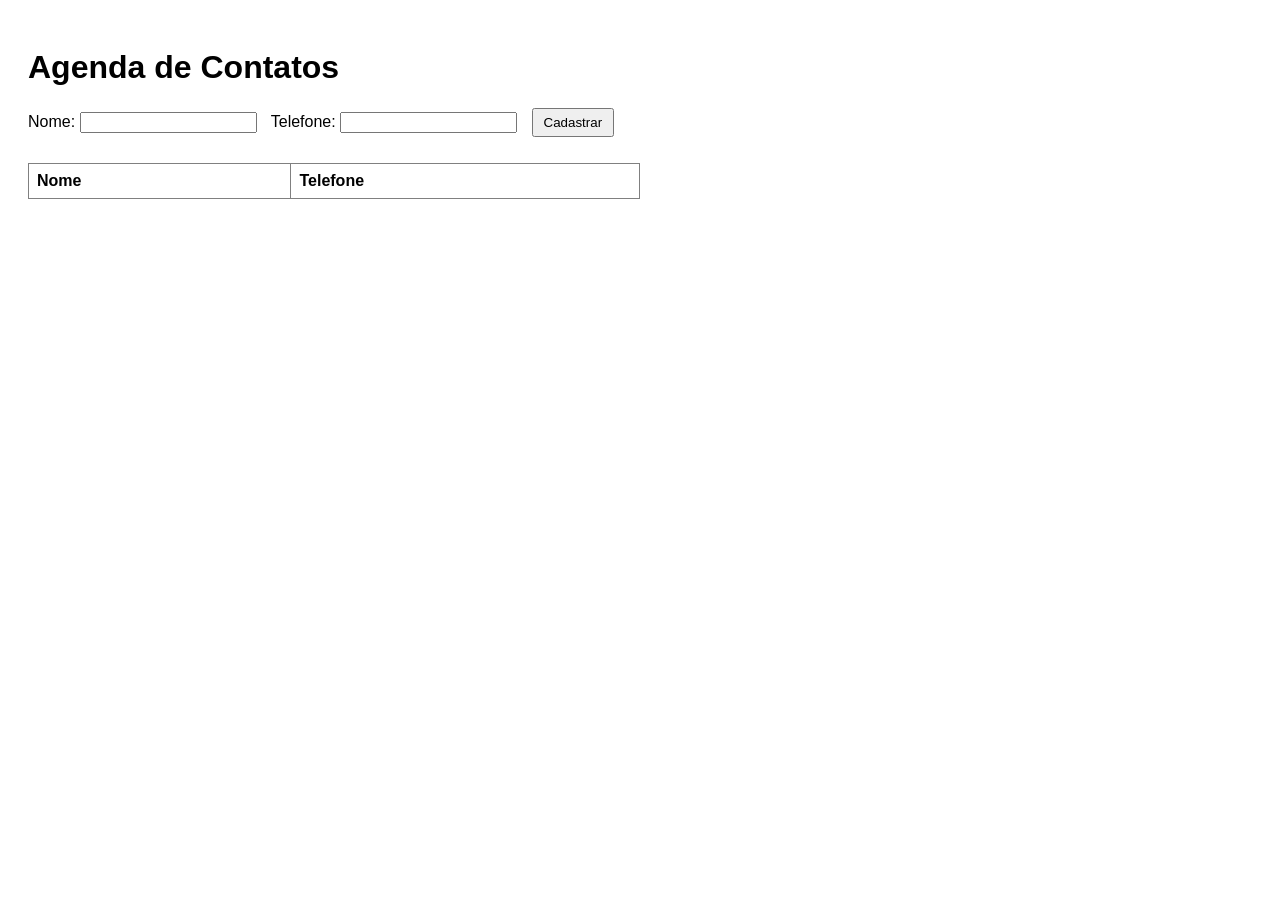
<file: agenda de contatos/index.html>
<!DOCTYPE html>
<html lang="pt-BR">
<head>
  <meta charset="UTF-8">
  <title>Agenda de Contatos</title>
  <link rel="stylesheet" href="style.css">
</head>
<body>
  <h1>Agenda de Contatos</h1>

  <form id="form-contato">
    <label for="nome">Nome:</label>
    <input type="text" id="nome" required>
    
    <label for="telefone">Telefone:</label>
    <input type="text" id="telefone" required>
    
    <button type="submit">Cadastrar</button>
  </form>

  <table border="1">
    <thead>
      <tr>
        <th>Nome</th>
        <th>Telefone</th>
      </tr>
    </thead>
    <tbody id="tabela-contatos">
      <!-- Contatos serão adicionados aqui -->
    </tbody>
  </table>

  <script src="script.js"></script>
</body>
</html>
</file>
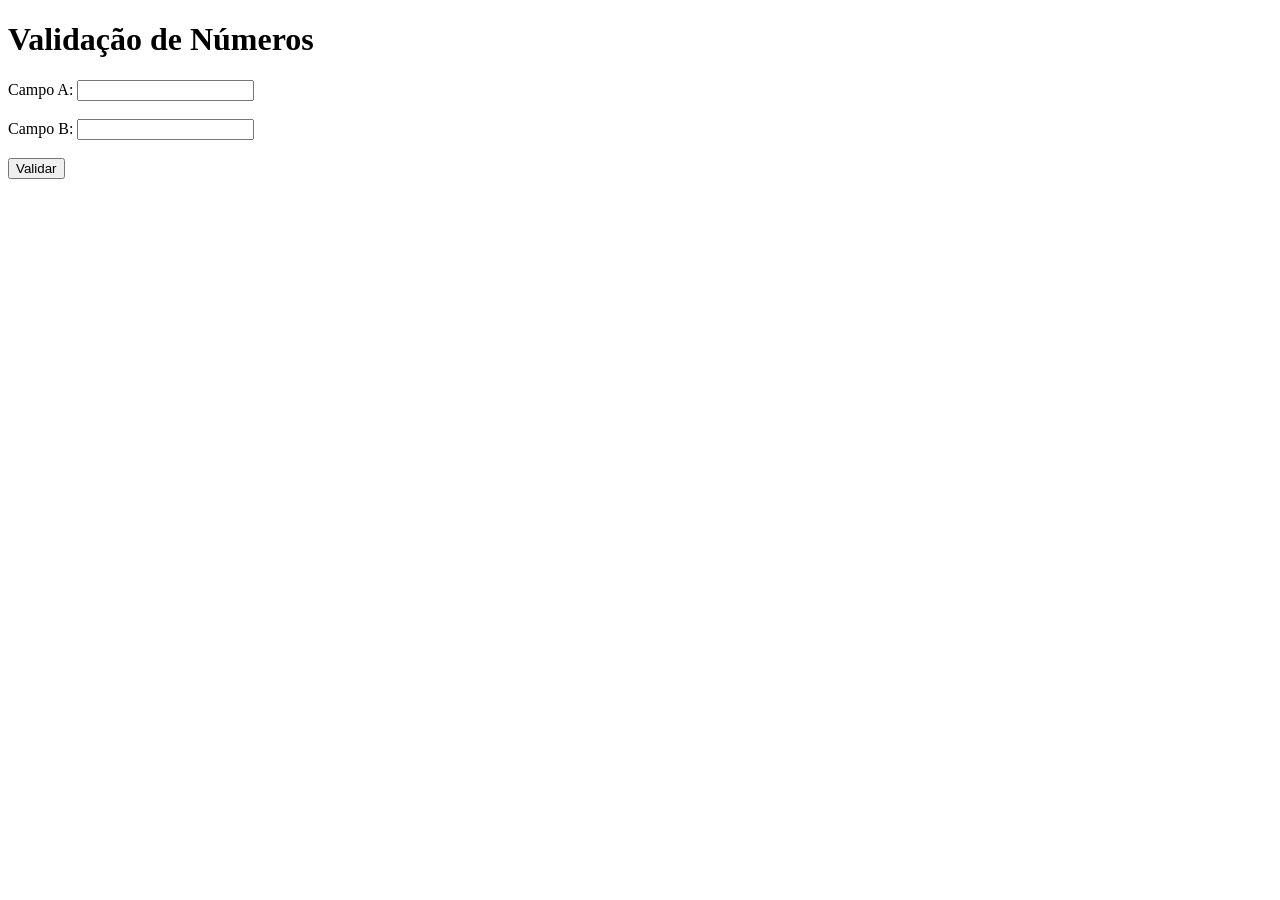
<file: HTMLJS/index.html>
<!DOCTYPE html>
<html lang="pt-BR">
<head>
  <meta charset="UTF-8">
  <title>Validação de Formulário</title>
</head>
<body>
  <h1>Validação de Números</h1>
  
  <form id="meuFormulario">
    <label for="campoA">Campo A:</label>
    <input type="number" id="campoA" required>
    <br><br>

    <label for="campoB">Campo B:</label>
    <input type="number" id="campoB" required>
    <br><br>

    <button type="submit">Validar</button>
  </form>

  <p id="mensagem"></p>

  <script src="script.js"></script>
</body>
</html>
</file>
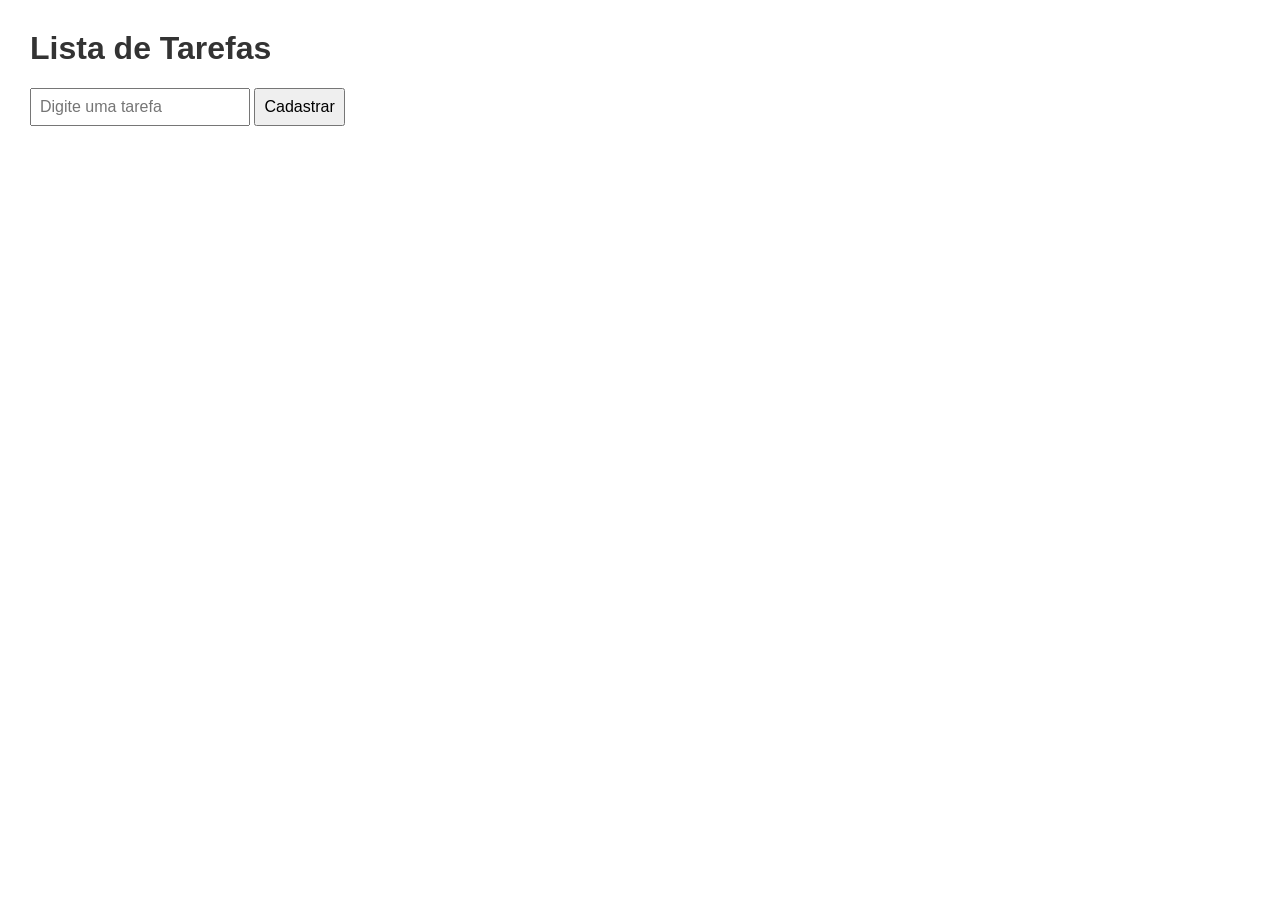
<file: lista_tarefas/index.html>
<!DOCTYPE html>
<html lang="pt-BR">
<head>
  <meta charset="UTF-8">
  <meta name="viewport" content="width=device-width, initial-scale=1.0">
  <title>Lista de Tarefas</title>
  <script src="https://code.jquery.com/jquery-3.6.0.min.js"></script>
  <style>
    body {
      font-family: Arial, sans-serif;
      margin: 30px;
    }
    h1 {
      color: #333;
    }
    input, button {
      padding: 8px;
      font-size: 16px;
    }
    li {
      cursor: pointer;
      margin: 5px 0;
    }
    .concluida {
      text-decoration: line-through;
      color: gray;
    }
  </style>
</head>
<body>
  <h1>Lista de Tarefas</h1>

  <form id="form-tarefa">
    <input type="text" id="tarefa" placeholder="Digite uma tarefa" required>
    <button type="submit">Cadastrar</button>
  </form>

  <ul id="lista-tarefas"></ul>

  <script>
    $(document).ready(function () {
      $('#form-tarefa').submit(function (e) {
        e.preventDefault(); // impede reload da página
        const tarefa = $('#tarefa').val();
        
        if (tarefa.trim() !== '') {
          $('#lista-tarefas').append('<li>' + tarefa + '</li>');
          $('#tarefa').val(''); // limpa o campo
        }
      });

      // evento para riscar tarefa ao clicar
      $('#lista-tarefas').on('click', 'li', function () {
        $(this).toggleClass('concluida');
      });
    });
  </script>
</body>
</html>
</file>
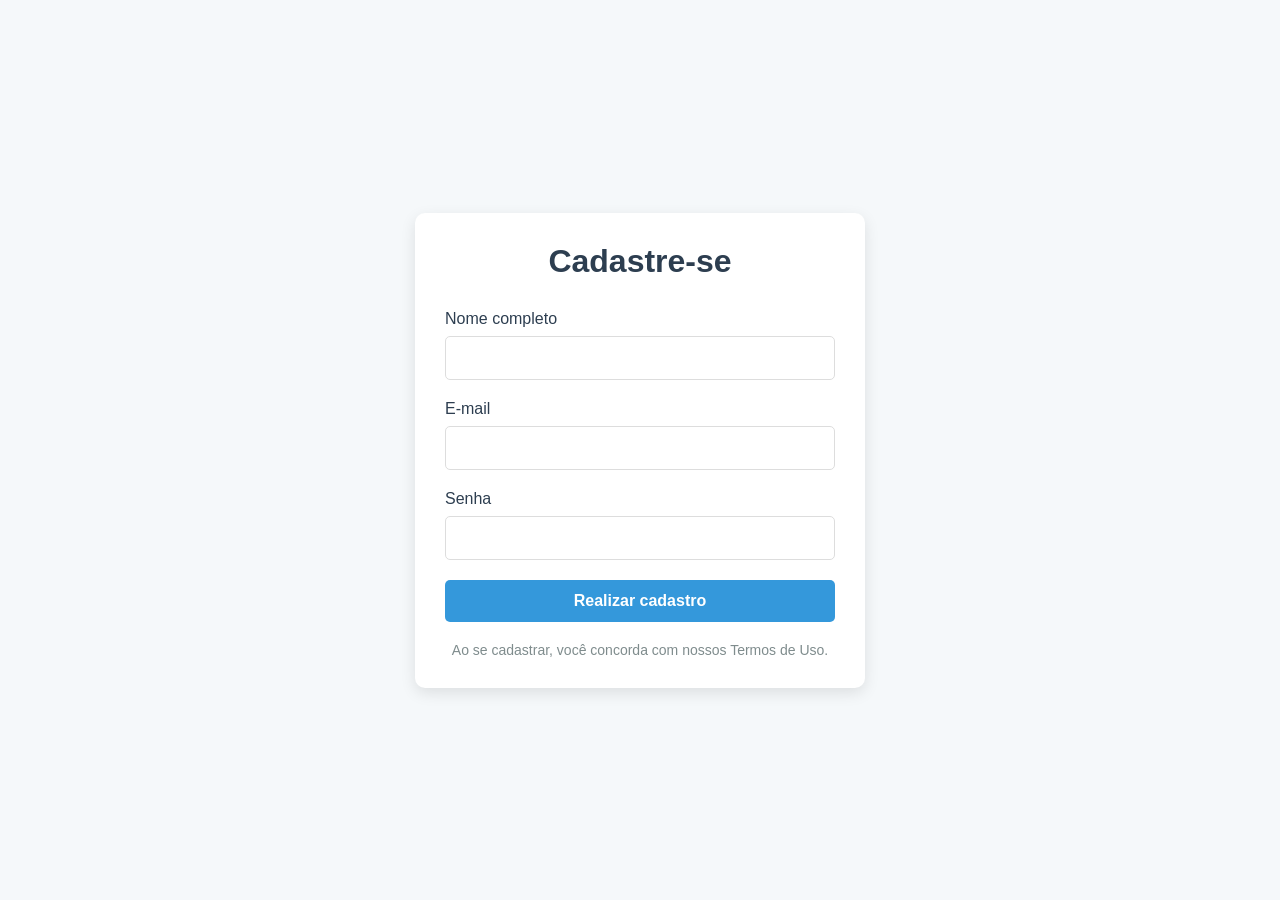
<file: formulario-cadastro.html>
<!DOCTYPE html>
<html lang="pt-BR">
<head>
    <meta charset="UTF-8">
    <meta name="viewport" content="width=device-width, initial-scale=1.0">
    <title>Formulário de Cadastro</title>
    <style>
        * {
            margin: 0;
            padding: 0;
            box-sizing: border-box;
            font-family: 'Segoe UI', Tahoma, Geneva, Verdana, sans-serif;
        }
        
        body {
            background-color: #f5f8fa;
            display: flex;
            justify-content: center;
            align-items: center;
            min-height: 100vh;
            padding: 20px;
        }
        
        .container {
            background-color: white;
            border-radius: 10px;
            box-shadow: 0 5px 15px rgba(0, 0, 0, 0.1);
            width: 100%;
            max-width: 450px;
            padding: 30px;
        }
        
        h1 {
            color: #2d3e50;
            text-align: center;
            margin-bottom: 30px;
            font-weight: 600;
        }
        
        .form-group {
            margin-bottom: 20px;
        }
        
        label {
            display: block;
            margin-bottom: 8px;
            color: #2d3e50;
            font-weight: 500;
        }
        
        input[type="text"],
        input[type="email"],
        input[type="password"] {
            width: 100%;
            padding: 12px 15px;
            border: 1px solid #ddd;
            border-radius: 5px;
            font-size: 16px;
            transition: border-color 0.3s;
        }
        
        input[type="text"]:focus,
        input[type="email"]:focus,
        input[type="password"]:focus {
            border-color: #3498db;
            outline: none;
            box-shadow: 0 0 0 2px rgba(52, 152, 219, 0.2);
        }
        
        button {
            width: 100%;
            padding: 12px;
            background-color: #3498db;
            color: white;
            border: none;
            border-radius: 5px;
            font-size: 16px;
            font-weight: 600;
            cursor: pointer;
            transition: background-color 0.3s;
        }
        
        button:hover {
            background-color: #2980b9;
        }
        
        .footer {
            text-align: center;
            margin-top: 20px;
            color: #7f8c8d;
            font-size: 14px;
        }
    </style>
</head>
<body>
    <div class="container">
        <h1>Cadastre-se</h1>
        <form id="form-cadastro">
            <div class="form-group">
                <label for="nome">Nome completo</label>
                <input type="text" id="nome" name="nome" required>
            </div>
            
            <div class="form-group">
                <label for="email">E-mail</label>
                <input type="email" id="email" name="email" required>
            </div>
            
            <div class="form-group">
                <label for="senha">Senha</label>
                <input type="password" id="senha" name="senha" required>
            </div>
            
            <button type="submit">Realizar cadastro</button>
        </form>
        
        <div class="footer">
            <p>Ao se cadastrar, você concorda com nossos Termos de Uso.</p>
        </div>
    </div>

    <script>
        document.getElementById('form-cadastro').addEventListener('submit', function(e) {
            e.preventDefault();
            alert('Cadastro realizado com sucesso!');
        });
    </script>
</body>
</html>
</file>
<file: agenda de contatos/style.css>
body {
  font-family: Arial, sans-serif;
  padding: 20px;
}

form {
  margin-bottom: 20px;
}

input {
  margin: 0 10px 10px 0;
}

button {
  padding: 5px 10px;
}

table {
  width: 50%;
  border-collapse: collapse;
}

th, td {
  padding: 8px;
  text-align: left;
}
</file>
